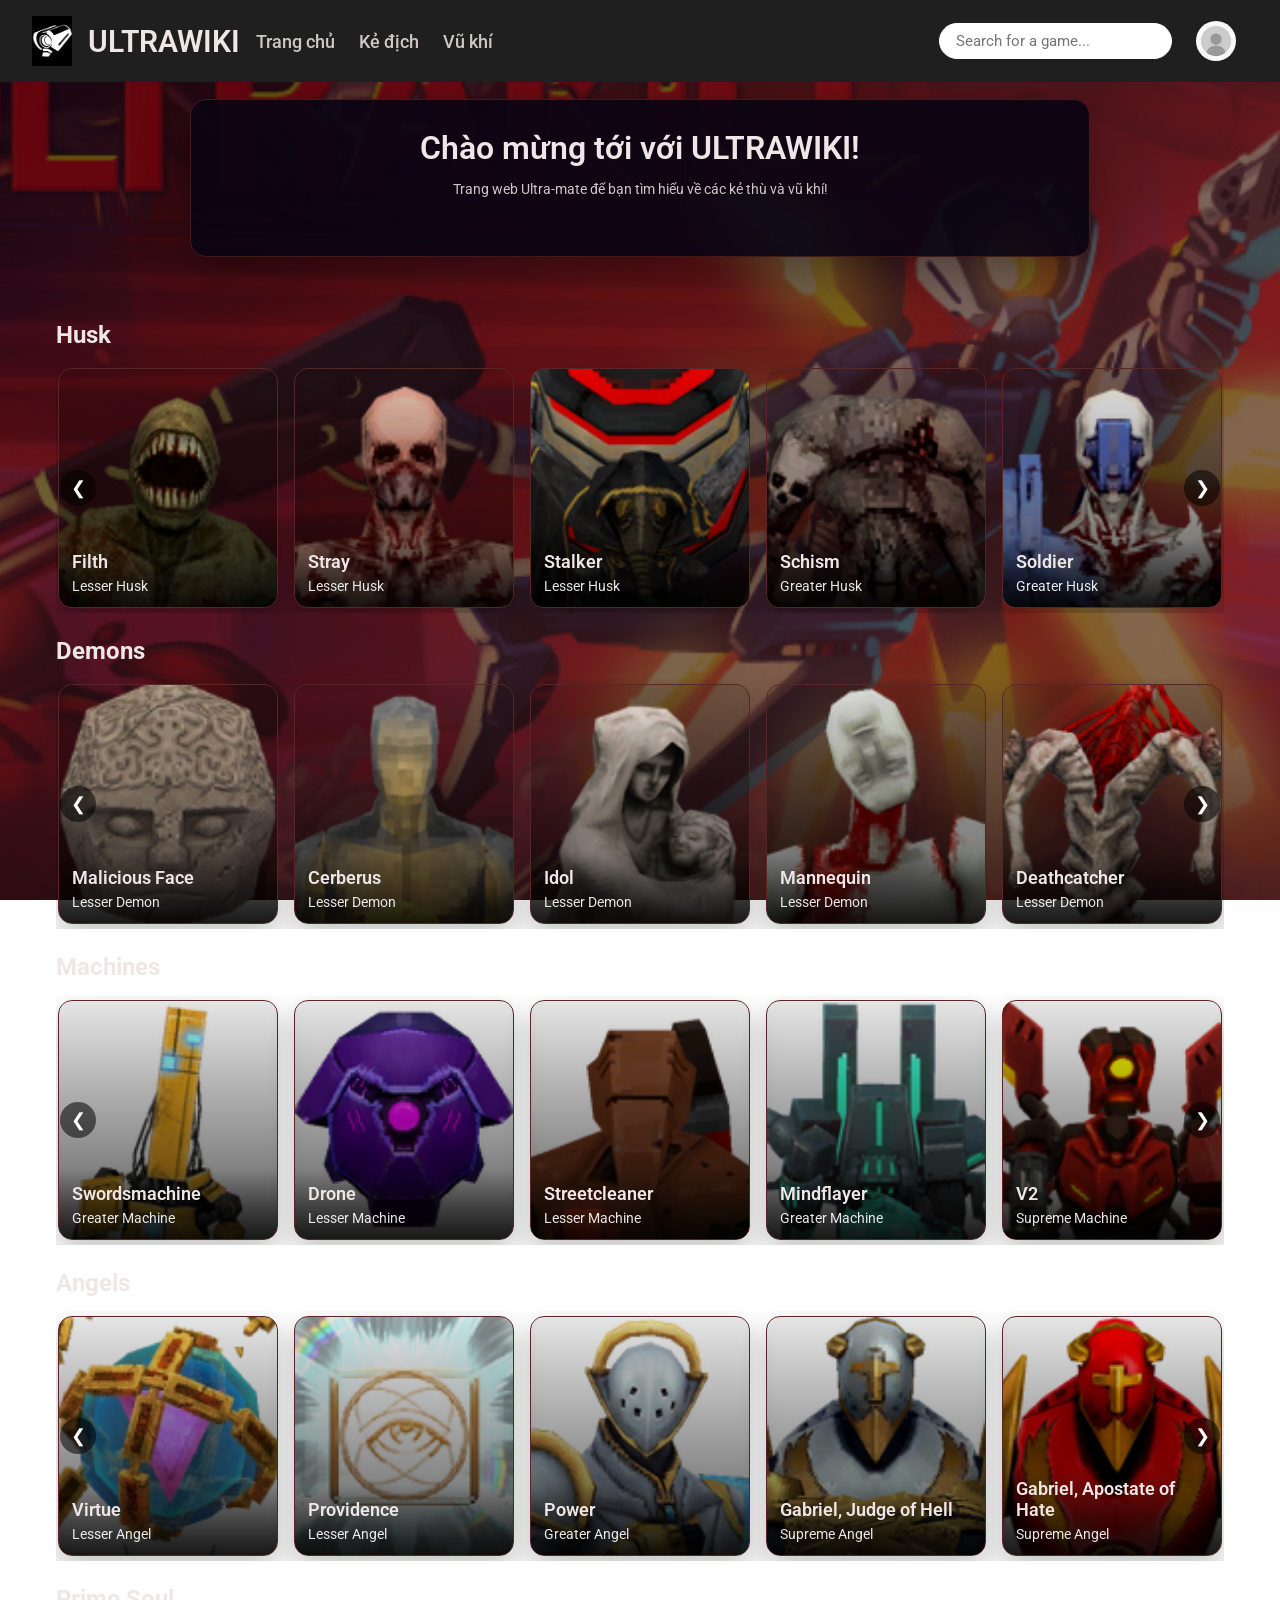
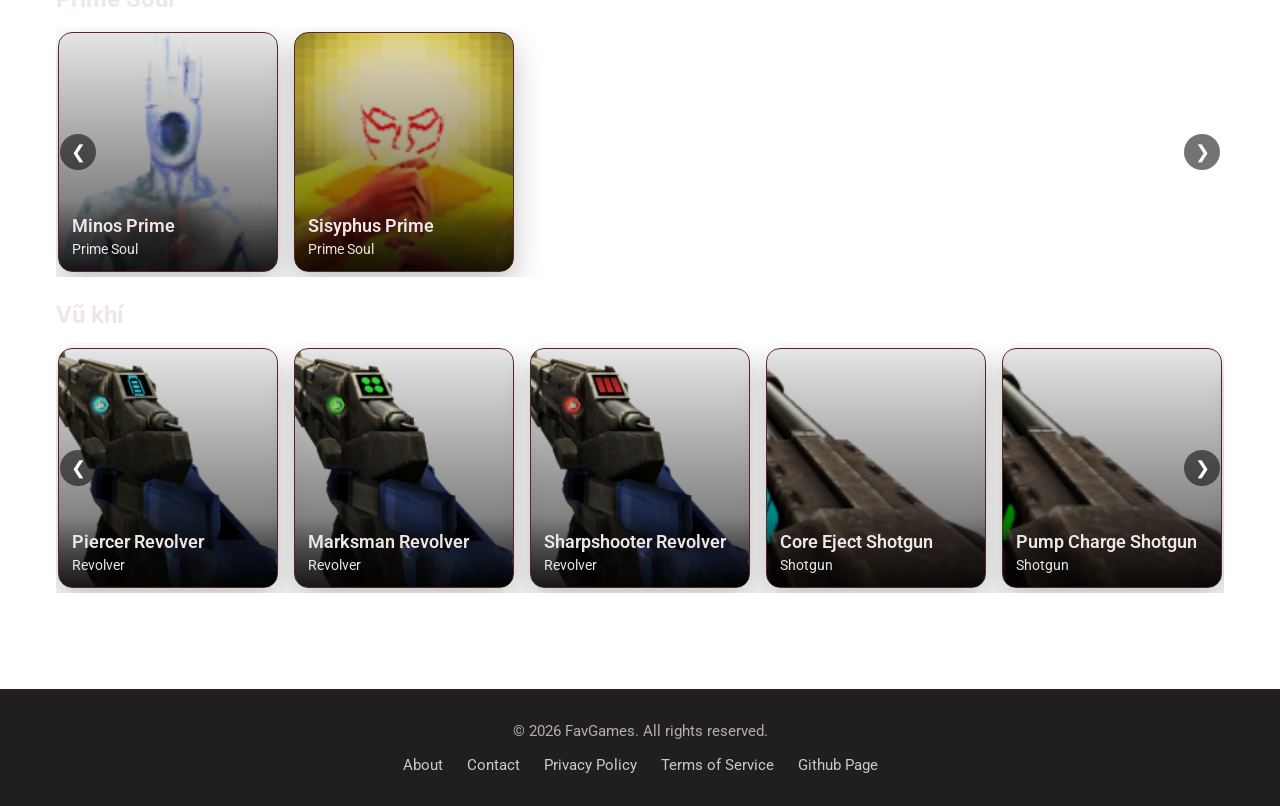
<file: index.html>
<!DOCTYPE html>
<html lang="en">
<head>
    <meta charset="UTF-8">
    <meta name="viewport" content="width=device-width, initial-scale=1.0">
    <title>ULTRAWIKI - Main Page</title>
    <link rel="stylesheet" href="access/css/index.css">
</head>
<body>
    <!-- header -->
    <header class="header">
        <div class="left__side__header">
            <div class="logo">
                <h1>ULTRAWIKI</h1>
                <img src="access/img/Logo.jpg" alt="" class="logo__img">
            </div>
            <nav class="navbar">
                <a href="index.html" class="nav__link">Trang chủ</a>
                <a href="access/html/enemy.html" class="nav__link">Kẻ địch</a>
                <a href="access/html/weapon.html" class="nav__link">Vũ khí</a>
            </nav>
        </div>
        <div class="right__side__header">
            <input type="text" id="search-bar" placeholder="Search for a game...">
            <div class="account">
                <img src="access/img/ryou yamada avatar.jpg" alt="" class="account__avatar">
                <h1 id="Username"></h1>
            </div>
        </div>
    </header>
    <!-- main content -->
    <div class="main__container container">
        <img src="access/img/background.jpg" alt="" class="background__img">

        <section class="intro-card">
            <h1>Chào mừng tới với ULTRAWIKI!</h1>
            <p class="subheading">Trang web Ultra-mate để bạn tìm hiểu về các kẻ thù và vũ khí!</p>
            <div class="button-group">
            </div>
        </section>

        <section class="game-list-section">
            <h2 class="category-label">Husk</h2>
            <div class="game-carousel">
                <button class="carousel-btn prev" aria-label="Previous card">&#10094;</button>
                <button class="carousel-btn next" aria-label="Next card">&#10095;</button>
                <div class="game-grid husk"></div>
            </div>

            <h2 class="category-label">Demons</h2>
            <div class="game-carousel">
                <button class="carousel-btn prev" aria-label="Previous card">&#10094;</button>
                <button class="carousel-btn next" aria-label="Next card">&#10095;</button>
                <div class="game-grid demons"></div>
            </div>

            <h2 class="category-label">Machines</h2>
            <div class="game-carousel">
                <button class="carousel-btn prev" aria-label="Previous card">&#10094;</button>
                <button class="carousel-btn next" aria-label="Next card">&#10095;</button>
                <div class="game-grid machines"></div>
            </div>

            <h2 class="category-label">Angels</h2>
            <div class="game-carousel">
                <button class="carousel-btn prev" aria-label="Previous card">&#10094;</button>
                <button class="carousel-btn next" aria-label="Next card">&#10095;</button>
                <div class="game-grid angels"></div>
            </div>

            <h2 class="category-label">Prime Soul</h2>
            <div class="game-carousel">
                <button class="carousel-btn prev" aria-label="Previous card">&#10094;</button>
                <button class="carousel-btn next" aria-label="Next card">&#10095;</button>
                <div class="game-grid prime-soul"></div>
            </div>

            <h2 class="category-label">Vũ khí</h2>
            <div class="game-carousel">
                <button class="carousel-btn prev" aria-label="Previous card">&#10094;</button>
                <button class="carousel-btn next" aria-label="Next card">&#10095;</button>
                <div class="game-grid weapons"></div>
            </div>

            
        </section>
    </div>
    <footer class="footer">
        <p>&copy; 2026 FavGames. All rights reserved.</p>
        <nav class="navbar footer-nav">
            <a href="#" class="footer__link">About</a>
            <a href="#" class="footer__link">Contact</a>
            <a href="#" class="footer__link">Privacy Policy</a>
            <a href="#" class="footer__link">Terms of Service</a>
            <a href="#" class="footer__link">Github Page</a>
        </nav>
    </footer>
    <script src="access/js/index.js"></script>
    <script src="access/js/fetch.js"></script>
</body>
</html>
</file>
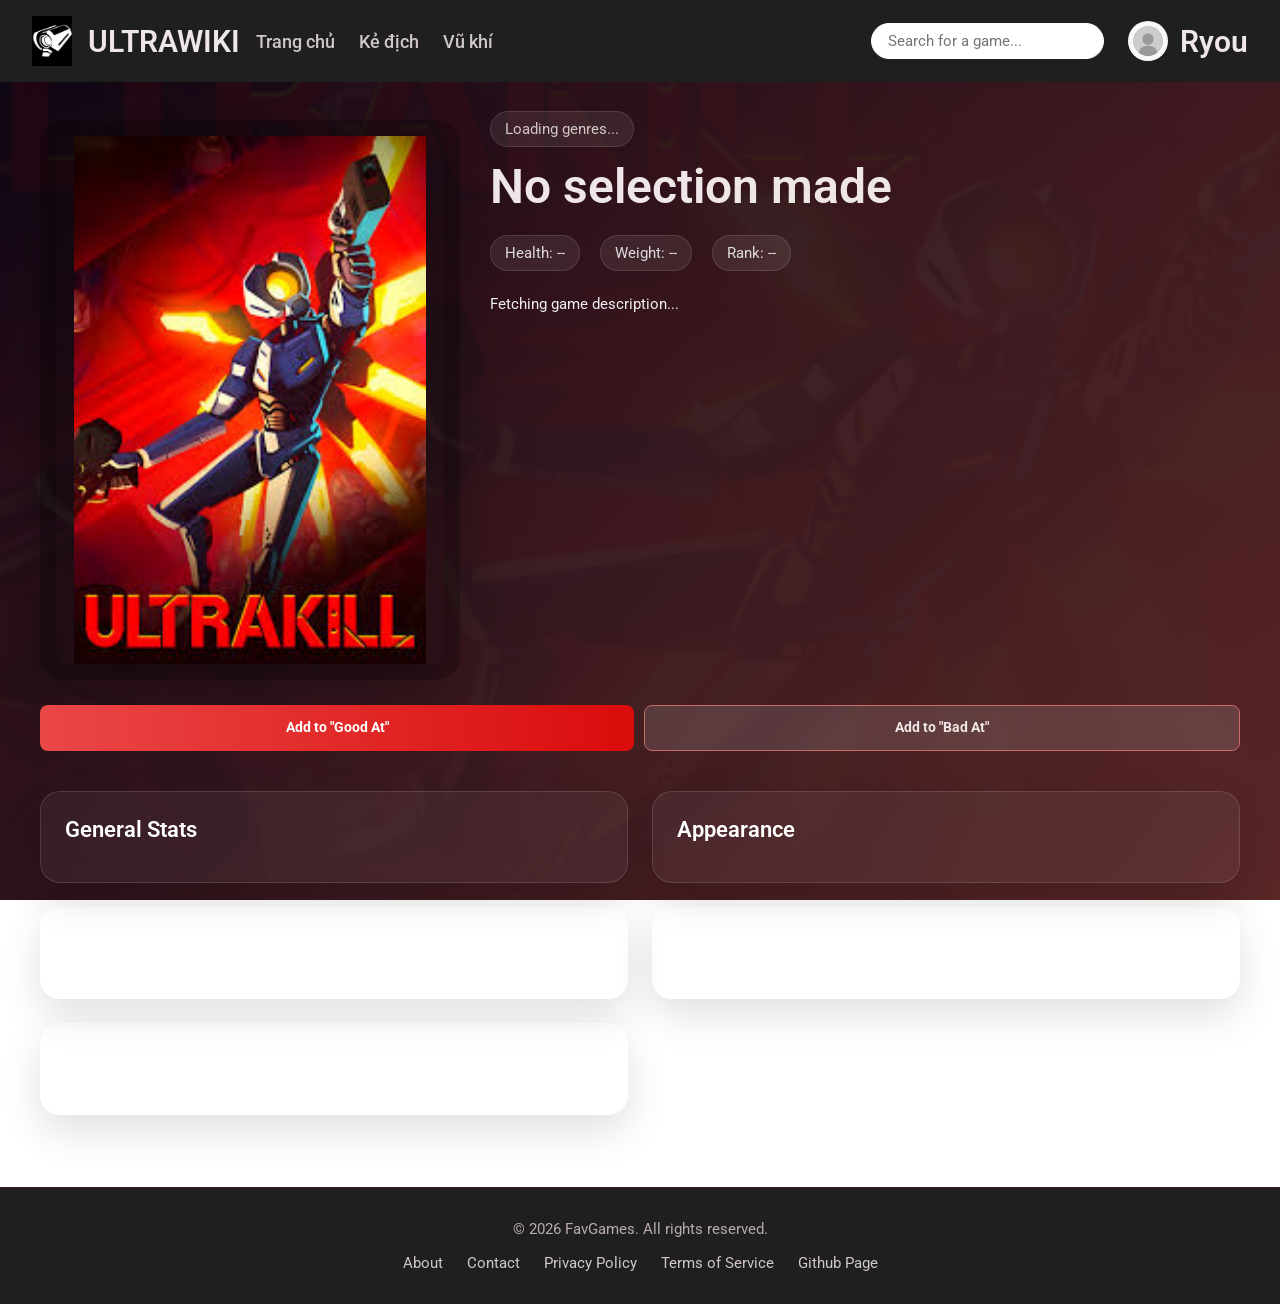
<file: access/html/detail.html>
<!DOCTYPE html>
<html lang="en">
<head>
    <meta charset="UTF-8">
    <meta name="viewport" content="width=device-width, initial-scale=1.0">
    <title>FavGames - Game Details</title>
    <link rel="stylesheet" href="../css/index.css">
    <link rel="shortcut icon" href="../img/Logo.jpg" type="image/x-icon">
    <style>
        .main__container.container {
            display: block !important;
            align-items: stretch !important;
            justify-content: flex-start !important;
            width: 100%;
            max-width: none;
            padding: 0;
        }
        .game-detail-section {
            padding: calc(var(--header-height) + 4rem) 40px 40px;
            width: 100%;
            max-width: none;
            margin: 0;
        }
        .main__container {
            padding-top: 0;
        }
        .game-detail-grid {
            display: grid;
            grid-template-columns: minmax(320px, 420px) 1fr;
            gap: 30px;
            align-items: start;
        }

        .poster-card {
            background: rgba(0,0,0,0.25);
            border-radius: 24px;
            overflow: hidden;
            box-shadow: 0 24px 70px rgba(0,0,0,.25);
            aspect-ratio: 3 / 4;
            min-height: 420px;
            max-height: 640px;
            width: 100%;
            display: flex;
            justify-content: center;
            align-items: center;
            padding: 16px;
        }
        .poster-card img {
            width: auto;
            max-width: 100%;
            height: 100%;
            max-height: 100%;
            object-fit: contain;
            object-position: center;
        }
        .game-detail-meta {
            display: grid;
            gap: 20px;
        }
        .game-detail-meta h1 {
            font-size: 3rem;
            margin: 0;
        }
        .game-detail-meta .meta-row {
            display: flex;
            flex-wrap: wrap;
            gap: 12px 20px;
            color: #ddd;
        }
        .meta-pill {
            background: rgba(255,255,255,.08);
            border: 1px solid rgba(255,255,255,.12);
            border-radius: 999px;
            padding: 8px 14px;
            font-size: 0.95rem;
        }
        .game-detail-meta p {
            line-height: 1.8;
            color: #f0f0f0;
        }
        .detail-actions {
            display: flex;
            gap: 14px;
            flex-wrap: wrap;
        }
        .detail-actions .btn {
            padding: 14px 24px;
        }
        .detail-trailer,
        .detail-gallery {
            margin-top: 40px;
            display: grid;
            gap: 20px;
        }
        .detail-trailer iframe {
            width: 100%;
            min-height: 320px;
            border-radius: 18px;
            border: 0;
        }
        .detail-gallery {
            grid-template-columns: repeat(3, minmax(0, 1fr));
        }
        .detail-gallery img {
            width: 100%;
            height: 220px;
            object-fit: cover;
            border-radius: 18px;
            box-shadow: 0 16px 40px rgba(0,0,0,.18);
        }
        .detail-sections-grid {
            display: grid;
            grid-template-columns: repeat(2, minmax(280px, 1fr));
            gap: 24px;
            margin-top: 40px;
        }
        .detail-box {
            background: rgba(255,255,255,.05);
            border: 1px solid rgba(255,255,255,.12);
            border-radius: 20px;
            padding: 24px;
            box-shadow: 0 16px 40px rgba(0,0,0,.12);
        }
        .detail-box h2 {
            margin-top: 0;
            margin-bottom: 16px;
            font-size: 1.4rem;
            color: #fff;
        }
        .detail-list {
            display: grid;
            gap: 10px;
        }
        .detail-list-item {
            display: flex;
            justify-content: space-between;
            gap: 16px;
            padding: 12px 14px;
            border-radius: 14px;
            background: rgba(255,255,255,.04);
            border: 1px solid rgba(255,255,255,.07);
            color: #f2f2f2;
            font-size: 0.96rem;
        }
        .detail-list-item span:first-child {
            opacity: 0.78;
        }
        .detail-array {
            display: flex;
            flex-wrap: wrap;
            gap: 10px;
        }
        .detail-array-item {
            padding: 10px 14px;
            border-radius: 999px;
            background: rgba(255,255,255,.08);
            border: 1px solid rgba(255,255,255,.1);
        }
        @media (max-width: 960px) {
            .game-detail-grid {
                grid-template-columns: 1fr;
            }
            .detail-sections-grid {
                grid-template-columns: 1fr;
            }
            .detail-gallery {
                grid-template-columns: 1fr 1fr;
            }
        }
        @media (max-width: 640px) {
            .detail-gallery {
                grid-template-columns: 1fr;
            }
            .game-detail-meta h1 {
                font-size: 2.2rem;
            }
        }
    </style>
</head>
<body>
    <!-- header -->
    <header class="header">
        <div class="left__side__header">
            <div class="logo">
                <h1>ULTRAWIKI</h1>
                <img src="../img/Logo.jpg" alt="ULTRAWIKI logo" class="logo__img">
            </div>
            <nav class="navbar">
                <a href="../../index.html" class="nav__link">Trang chủ</a>
                <a href="enemy.html" class="nav__link">Kẻ địch</a>
                <a href="weapon.html" class="nav__link">Vũ khí</a>
            </nav>
        </div>
        <div class="right__side__header">
            <input type="text" id="search-bar" placeholder="Search for a game...">
            <div class="account">
                <img src="../img/ryou yamada avatar.jpg" alt="User avatar" class="account__avatar">
                <h1 id="Username">Ryou</h1>
            </div>
        </div>
    </header>

    <main class="main__container container">
        <section class="game-detail-section">
            <div class="game-detail-grid">
                <div class="poster-card">
                    <img id="detail-poster" src="../img/Poster.jpg" alt="Game poster">
                </div>

                <div class="game-detail-meta">
                    <div class="detail-tags">
                        <span id="detail-genres" class="meta-pill">Loading genres...</span>
                    </div>
                    <h1 id="detail-title">Loading game title...</h1>
                    <div class="meta-row">
                        <span id="detail-release" class="meta-pill">Health: --</span>
                        <span id="detail-gametag" class="meta-pill">Weight: --</span>
                        <span id="detail-platform" class="meta-pill">Rank: --</span>
                    </div>
                    <p id="detail-description" class="game-detail__description">
                        Fetching game description...
                    </p>
                </div>
            </div>
            <div class="action-buttons" style="margin-top: 20px; display: flex; gap: 10px;">
    <button id="add-good-btn" class="btn btn-primary">Add to "Good At"</button>
    <button id="add-bad-btn" class="btn btn-secondary">Add to "Bad At"</button>
</div>

            <div class="detail-sections-grid">
                <section class="detail-box">
                    <h2 id="section-title-1">General Stats</h2>
                    <div id="detail-stats" class="detail-list"></div>
                </section>
                <section class="detail-box">
                    <h2 id="section-title-2">Appearance</h2>
                    <div id="detail-appearance" class="detail-array"></div>
                </section>
                <section class="detail-box">
                    <h2 id="section-title-3">Conditional Modifiers</h2>
                    <div id="detail-primary-fire" class="detail-list"></div>
                </section>
                <section class="detail-box">
                    <h2 id="section-title-4">Damage Modifiers</h2>
                    <div id="detail-alternate-fire" class="detail-list"></div>
                </section>
                <section class="detail-box">
                    <h2 id="section-title-5">Radiance Multipliers</h2>
                    <div id="detail-damage-modifiers" class="detail-list"></div>
                </section>
            </div>

        </section>
    </main>
    <footer class="footer">
        <p>&copy; 2026 FavGames. All rights reserved.</p>
        <nav class="navbar footer-nav">
            <a href="#" class="footer__link">About</a>
            <a href="#" class="footer__link">Contact</a>
            <a href="#" class="footer__link">Privacy Policy</a>
            <a href="#" class="footer__link">Terms of Service</a>
            <a href="#" class="footer__link">Github Page</a>
        </nav>
    </footer>
    <script src="../js/detail.js"></script>
    <script src="../js/index.js"></script>
</body>
</html>
</file>
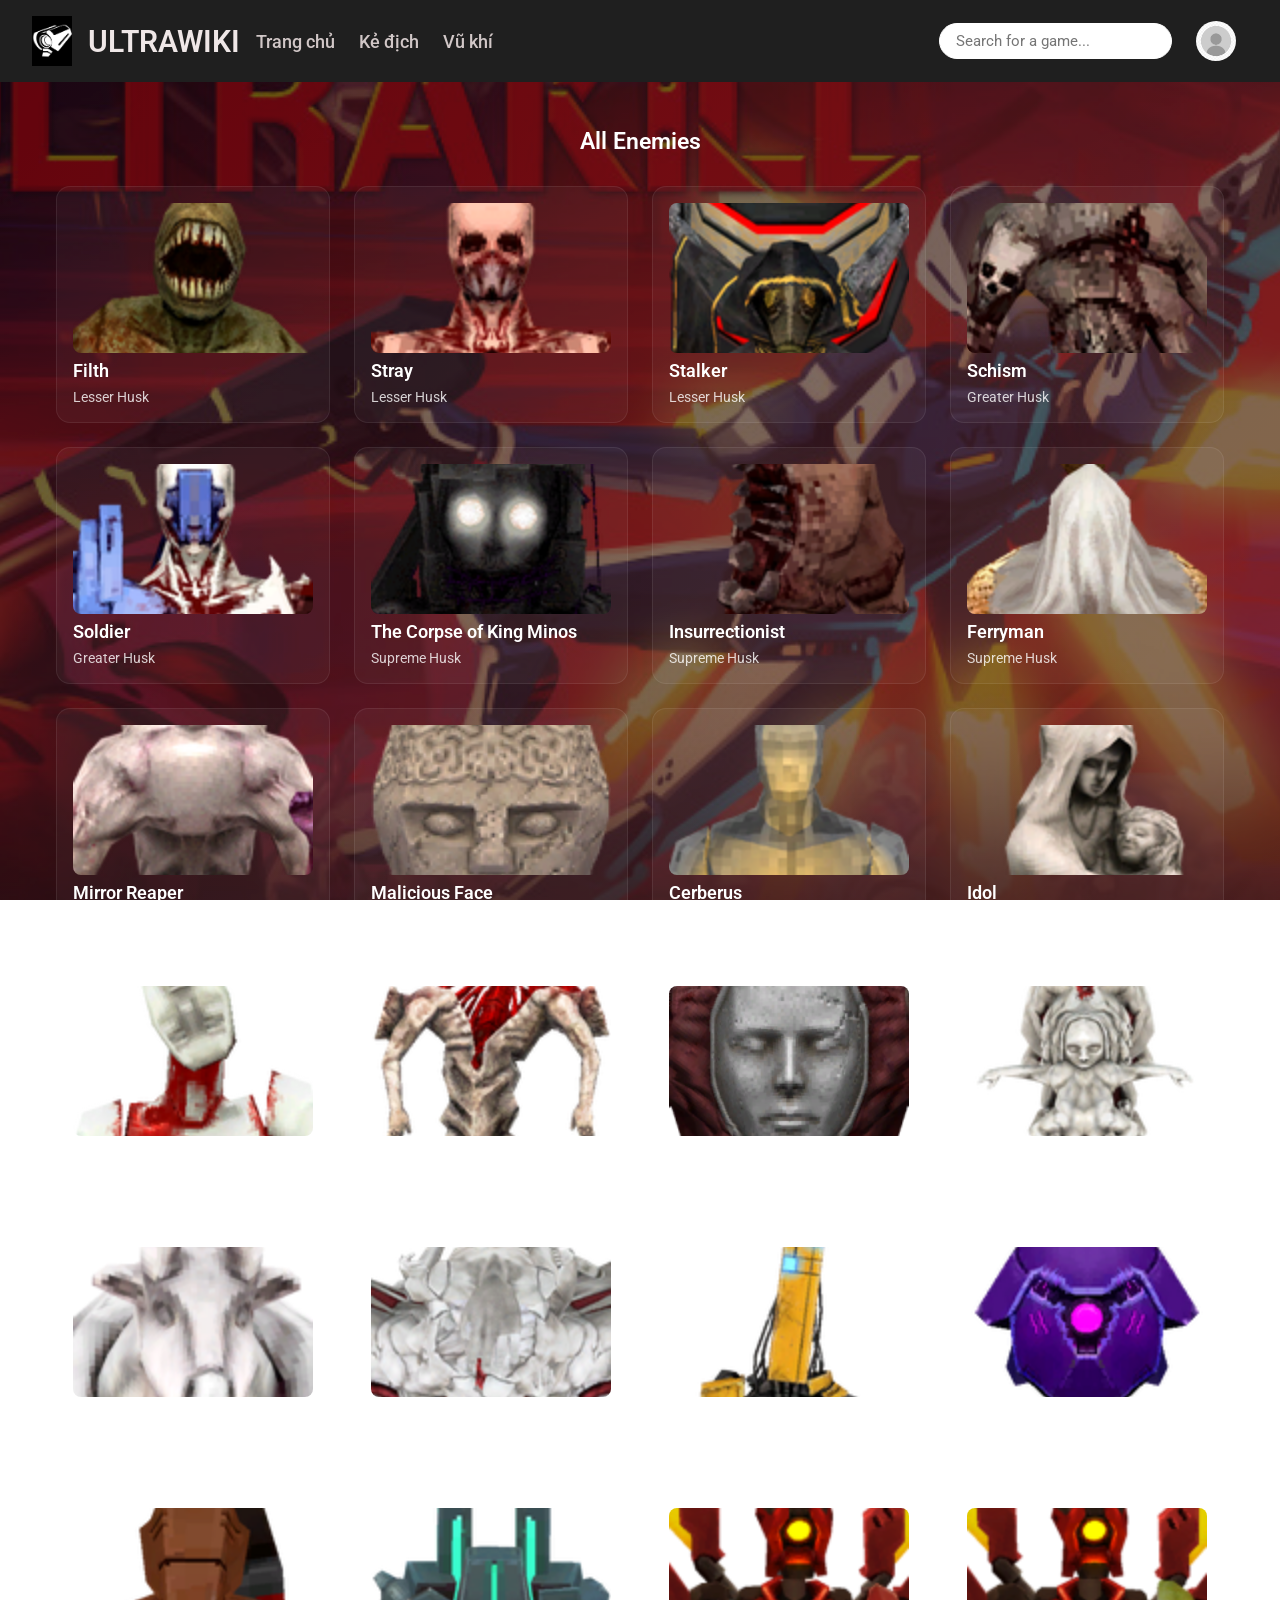
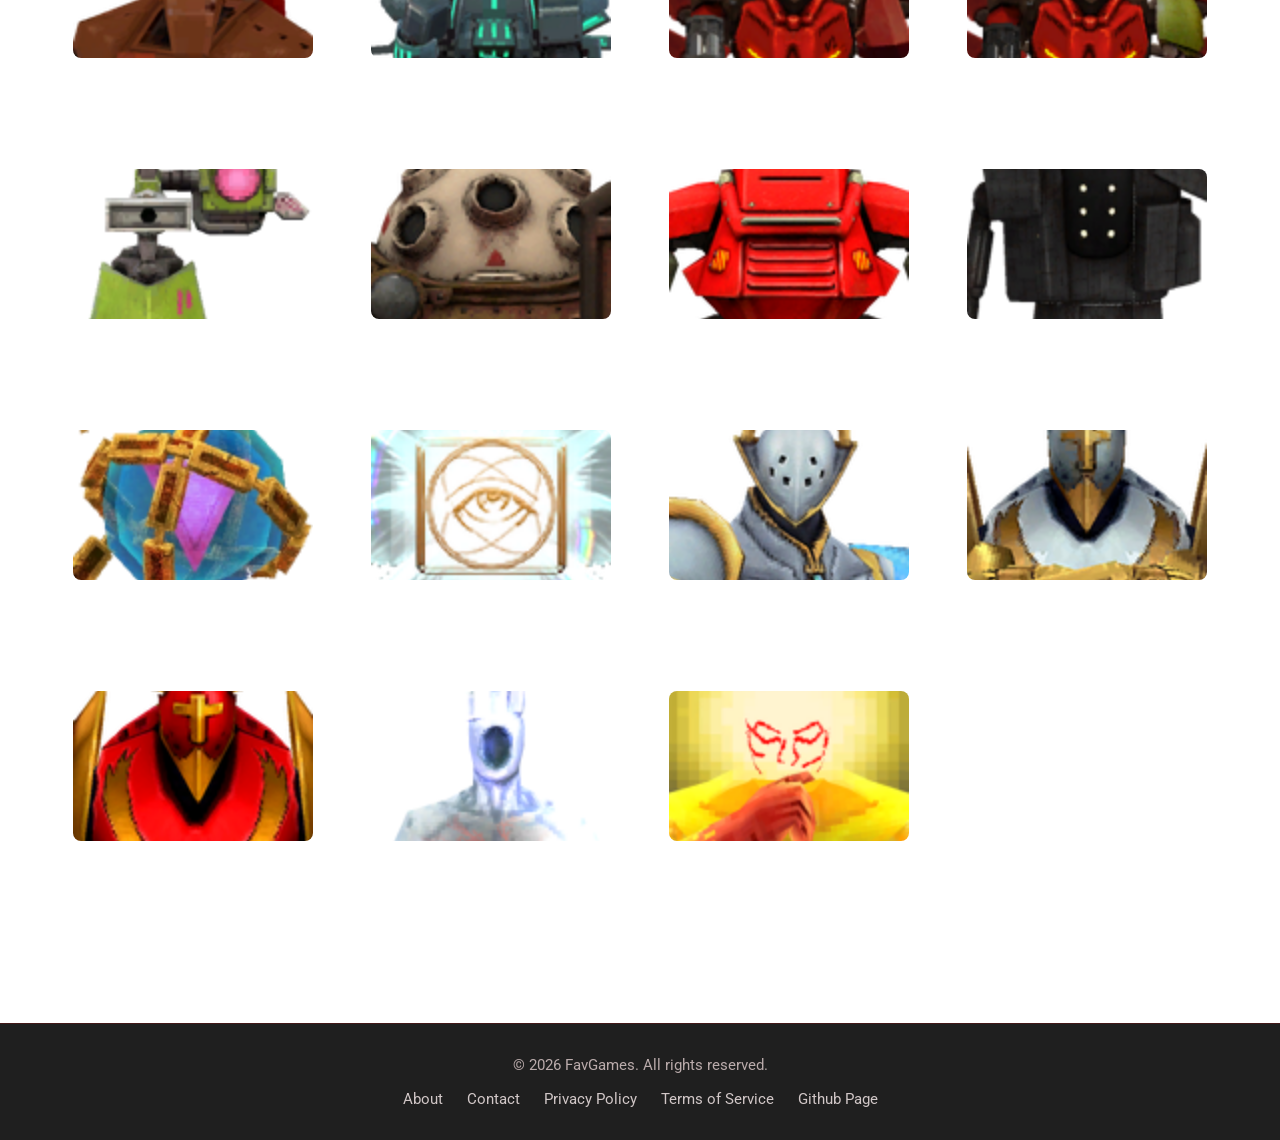
<file: access/html/enemy.html>
<!DOCTYPE html>
<html lang="en">
<head>
    <meta charset="UTF-8">
    <meta name="viewport" content="width=device-width, initial-scale=1.0">
    <title>FavGames - Enemies</title>
    <link rel="stylesheet" href="../css/index.css">
</head>
<body>
    <!-- header -->
    <header class="header">
        <div class="left__side__header">
            <div class="logo">
                <h1>ULTRAWIKI</h1>
                <img src="../img/Logo.jpg" alt="ULTRAWIKI logo" class="logo__img">
            </div>
            <nav class="navbar">
                <a href="../../index.html" class="nav__link">Trang chủ</a>
                <a href="enemy.html" class="nav__link">Kẻ địch</a>
                <a href="weapon.html" class="nav__link">Vũ khí</a>
            </nav>
        </div>
        <div class="right__side__header">
            <input type="text" id="search-bar" placeholder="Search for a game...">
            <div class="account">
                <img src="../img/ryou yamada avatar.jpg" alt="User avatar" class="account__avatar">
                <h1 id="Username"></h1>
            </div>
        </div>
    </header>
    <!-- main content -->
    <div class="main__container container">
        <img src="../img/background.jpg" alt="" class="background__img">

        <section class="enemies-section">
            <h1>All Enemies</h1>
            <div id="enemies-list" class="enemies-grid"></div>
        </section>
    </div>
    <footer class="footer">
        <p>&copy; 2026 FavGames. All rights reserved.</p>
        <nav class="navbar footer-nav">
            <a href="#" class="footer__link">About</a>
            <a href="#" class="footer__link">Contact</a>
            <a href="#" class="footer__link">Privacy Policy</a>
            <a href="#" class="footer__link">Terms of Service</a>
            <a href="#" class="footer__link">Github Page</a>
        </nav>
    </footer>
    <script src="../js/index.js"></script>
    <script src="../js/render.js"></script>
</body>
</html>
</file>
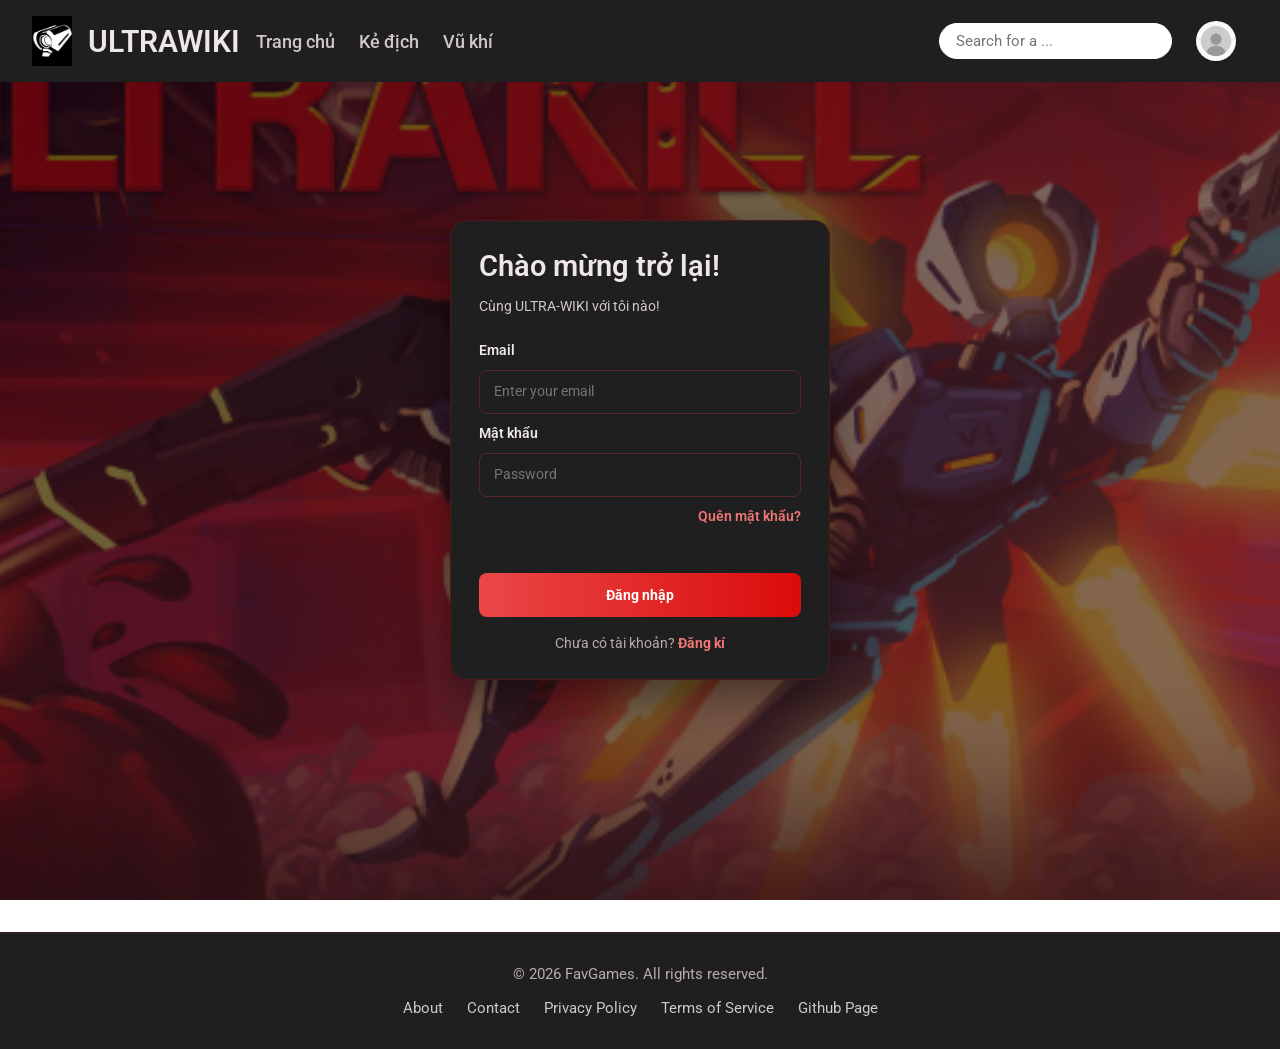
<file: access/html/login.html>
<!DOCTYPE html>
<html lang="en">
<head>
    <meta charset="UTF-8">
    <meta name="viewport" content="width=device-width, initial-scale=1.0">
    <title>ULTRAWIKI - Đăng nhập</title>
    <link rel="stylesheet" href="../css/index.css">
</head>
<body>
    <!-- header -->
    <header class="header">
        <div class="left__side__header">
            <div class="logo">
                <h1>ULTRAWIKI</h1>
                <img src="../img/Logo.jpg" alt="ULTRAWIKI logo" class="logo__img">
            </div>
            <nav class="navbar">
                <a href="../../index.html" class="nav__link">Trang chủ</a>
                <a href="enemy.html" class="nav__link">Kẻ địch</a>
                <a href="weapon.html" class="nav__link">Vũ khí</a>
            </nav>
        </div>
        <div class="right__side__header">
            <input type="text" id="search-bar" placeholder="Search for a ...">
            <div class="account">
                <img src="../img/ryou yamada avatar.jpg" alt="User avatar" class="account__avatar">
                <h1 id="Username"></h1>
            </div>
        </div>
    </header>
    <div class="main__container">
        <img src="../img/background.jpg" alt="" class="background__img">
        <div class="login-card">
            <h1>Chào mừng trở lại!</h1>
            <p class="subheading">Cùng ULTRA-WIKI với tôi nào!</p>

            <form action="#" class="login-form" id="login-form">
                <label for="email">Email</label>
                <input type="email" id="email" name="email" placeholder="Enter your email" required>

                <label for="password">Mật khẩu</label>
                <input type="password" id="password" name="password" placeholder="Password" required>

                <a href="#" class="forgot-link">Quên mật khẩu?</a>
                <p class="form-message" id="login-message"></p>

                <button type="submit" class="btn btn-primary">Đăng nhập</button>
            </form>

            <p class="sign-up">
                Chưa có tài khoản? <a href="sign-in.html">Đăng kí</a>
            </p>
        </div>
    </div>
    <footer class="footer">
        <p>&copy; 2026 FavGames. All rights reserved.</p>
        <nav class="navbar footer-nav">
            <a href="#" class="footer__link">About</a>
            <a href="#" class="footer__link">Contact</a>
            <a href="#" class="footer__link">Privacy Policy</a>
            <a href="#" class="footer__link">Terms of Service</a>
            <a href="#" class="footer__link">Github Page</a>
        </nav>
    </footer>
    <script src="../js/profile.js"></script>
    <script src="../js/index.js"></script>
</body>
</html>
</file>
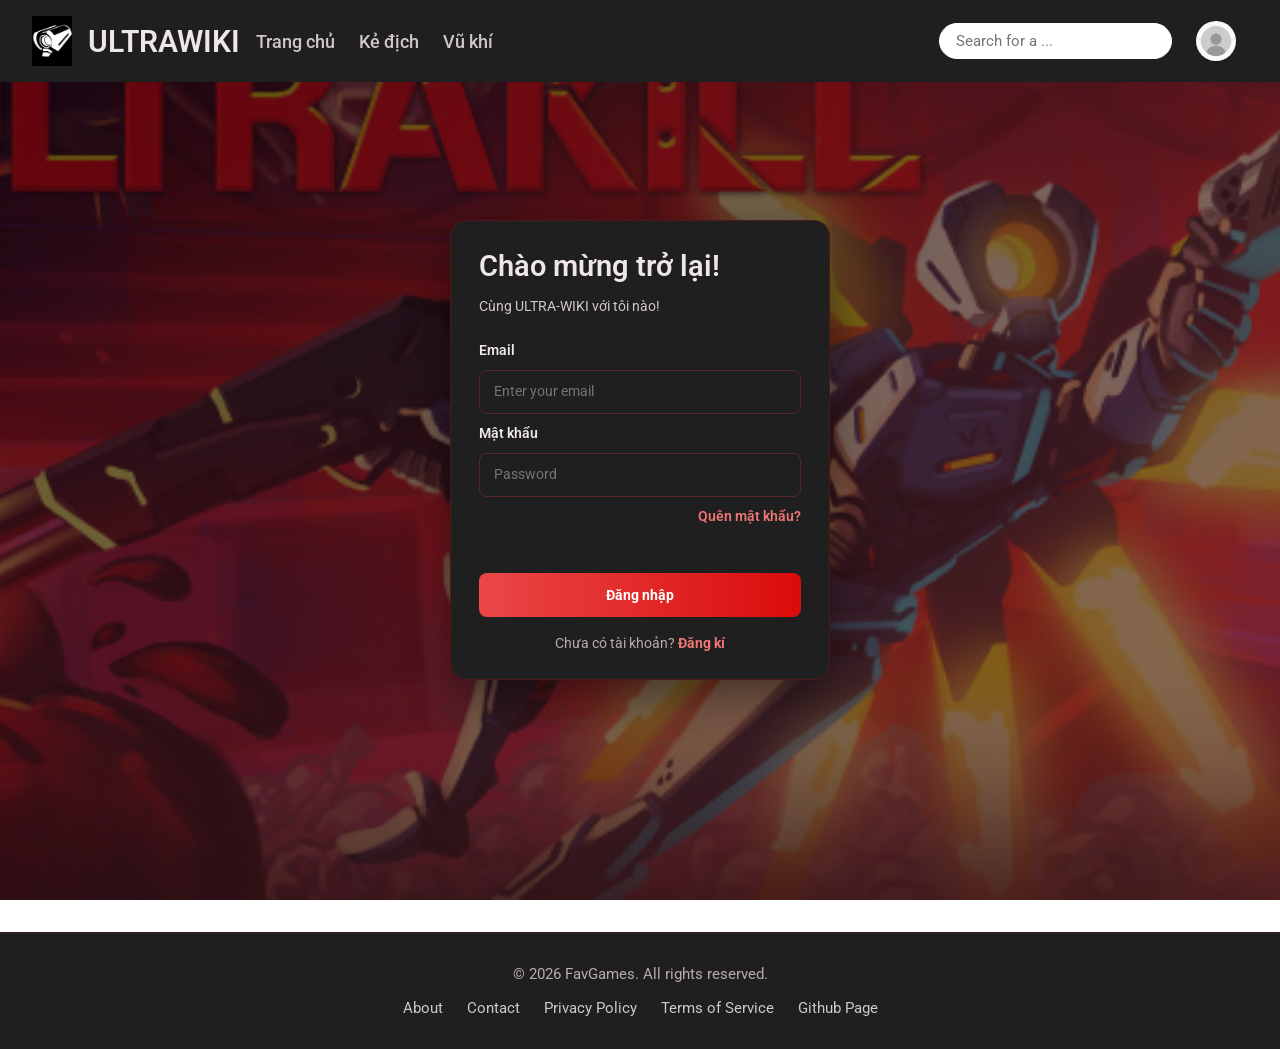
<file: access/html/profile.html>
<!DOCTYPE html>
<html lang="en">
<head>
    <meta charset="UTF-8">
    <meta name="viewport" content="width=device-width, initial-scale=1.0">
    <title>ULTRAWIKI - Profile</title>
    <link rel="stylesheet" href="../css/index.css">
</head>

<body>
    <div id="edit-modal" class="modal" style="display: none;">
    <div class="modal-content">
        <h2>Edit Profile</h2>
        <form id="edit-profile-form">
            <div class="form-group">
                <label>Display Name:</label>
                <input type="text" id="edit-name" required>
            </div>
            <div class="form-group">
                <label>Description:</label>
                <textarea id="edit-description" rows="3"></textarea>
            </div>
            <div class="form-group">
                <label>Avatar URL:</label>
                <input type="text" id="edit-avatar" placeholder="Paste image link here...">
            </div>
            <div class="form-group">
                <label>New Password (leave blank to keep current):</label>
                <input type="password" id="edit-password">
            </div>
            <div class="modal-actions">
                <button type="submit" class="btn btn-primary">Save Changes</button>
                <button type="button" id="close-modal" class="btn btn-secondary">Cancel</button>
            </div>
        </form>
    </div>
</div>
    <!-- header -->
    <header class="header">
        <div class="left__side__header">
            <div class="logo">
                <h1>ULTRAWIKI</h1>
                <img src="../img/Logo.jpg" alt="ULTRAWIKI logo" class="logo__img">
            </div>
            <nav class="navbar">
                <a href="../../index.html" class="nav__link">Trang chủ</a>
                <a href="enemy.html" class="nav__link">Kẻ địch</a>
                <a href="weapon.html" class="nav__link">Vũ khí</a>
            </nav>
        </div>
        <div class="right__side__header">
            <input type="text" id="search-bar" placeholder="Search for a game...">
            <div class="account">
                <img src="../img/ryou yamada avatar.jpg" alt="User avatar" class="account__avatar">
                <h1 id="Username"></h1>
            </div>
        </div>
    </header>
    <!-- main content -->
    <div class="main__container container">
        <img src="../img/background.jpg" alt="" class="background__img">

        <section class="profile-section">
            <div class="profile-grid">
                <aside class="profile-card">
                    <div class="profile-avatar-wrap">
                        <img src="../img/ryou yamada avatar.jpg" alt="Ryou avatar" class="profile-avatar" id="profile-avatar">
                    </div>
                    <h1 id="profile-name">Ryou Yamada</h1>
                    <p class="profile-username" id="profile-handle">@ryou</p>
                    <p class="profile-description" id="profile-description">Indie game lover, cozy world explorer, and curator of immersive game experiences.</p>

                    <ul class="profile-meta">
                        <li><strong>Joined:</strong> <span id="profile-joined">January 2024</span></li>
                        <li><strong>Email:</strong> <span id="profile-email">ryou@example.com</span></li>
                    </ul>

                    <div class="profile-actions">
                        <button type="button" id="edit-profile-button" class="btn btn-primary">Edit Profile</button>
                        <button type="button" id="logout-button" class="btn btn-secondary">Logout</button>
                        <button type="button" id="delete-account-button" class="btn btn-danger">Delete Account</button>
                    </div>
                </aside>

                <div class="weapon-display">
                    <div class="weapon-panel">
                        <div class="weapon-panel-header">
                            <h2 class="section-title">Weapons They're Good At</h2>
                            <p class="section-subtitle">Danh sách vũ khí bạn chơi giỏi.</p>
                        </div>
                        <div class="game-carousel favourite-carousel">
                            <button class="carousel-btn prev" id="prev-good">❮</button>
                            <div class="game-grid" id="favourite-weapons-grid"></div>
                            <button class="carousel-btn next" id="next-good">❯</button>
                        </div>
                    </div>

                    <div class="weapon-panel">
                        <div class="weapon-panel-header">
                            <h2 class="section-title">Weapons They're Awful At</h2>
                            <p class="section-subtitle">Những vũ khí bạn không ưa lắm.</p>
                        </div>
                        <div class="game-carousel awful-carousel">
                            <button class="carousel-btn prev" id="prev-bad">❮</button>
                            <div class="game-grid" id="awful-at-weapons-grid"></div>
                            <button class="carousel-btn next" id="next-bad">❯</button>
                        </div>
                    </div>
                </div>
            </div>
        </section>
    </div>
    <footer class="footer">
        <p>&copy; 2026 FavGames. All rights reserved.</p>
        <nav class="navbar footer-nav">
            <a href="#" class="footer__link">About</a>
            <a href="#" class="footer__link">Contact</a>
            <a href="#" class="footer__link">Privacy Policy</a>
            <a href="#" class="footer__link">Terms of Service</a>
            <a href="#" class="footer__link">Github Page</a>
        </nav>
    </footer>
    <script src="../js/profile.js"></script>
    <script src="../js/index.js"></script>
</body>
</html>
</file>
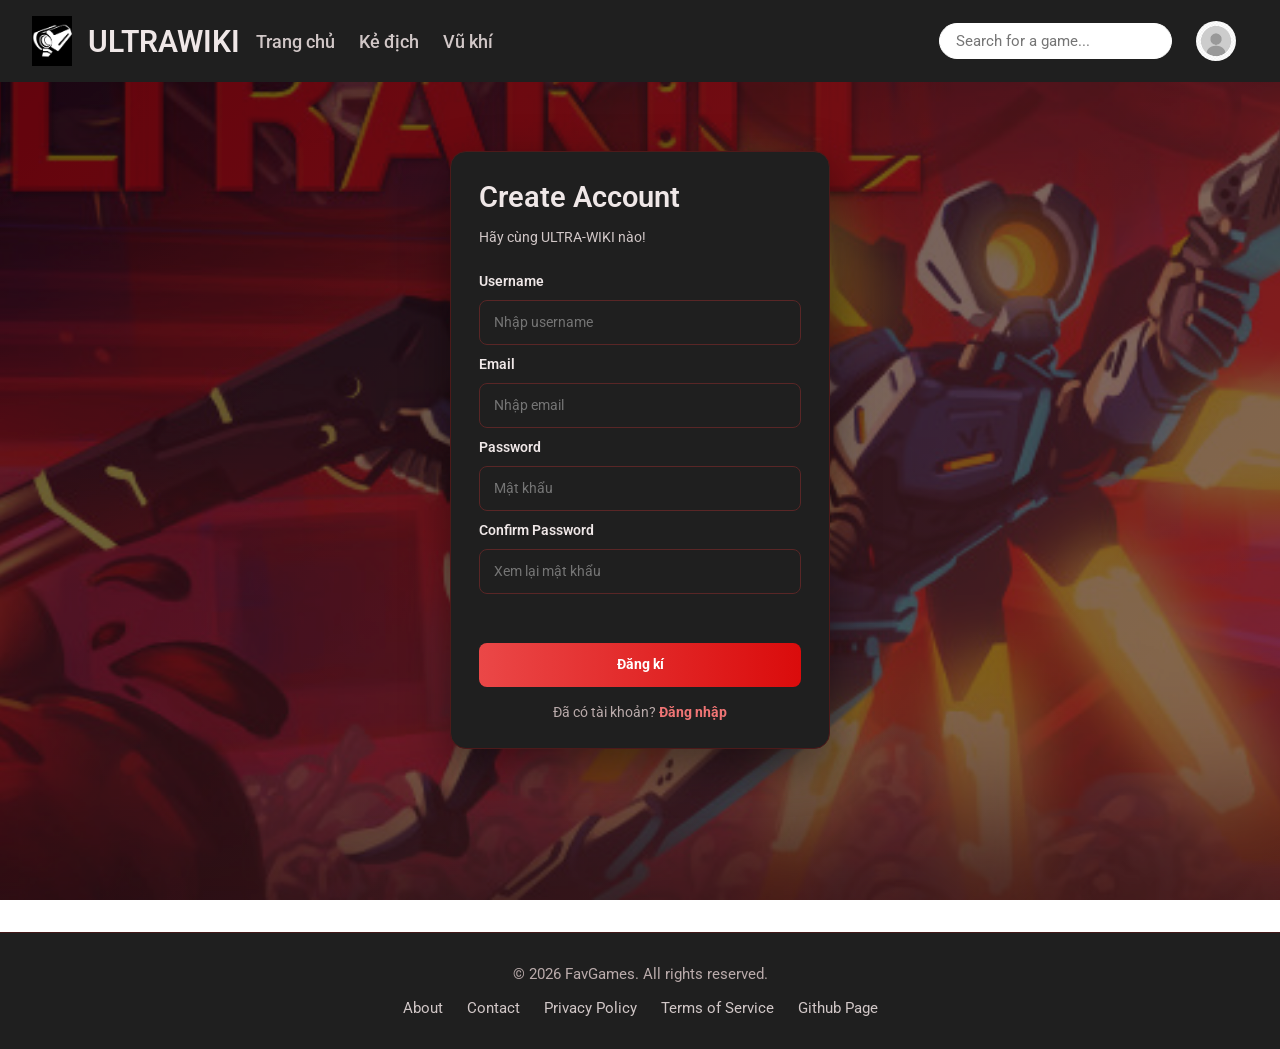
<file: access/html/sign-in.html>
<!DOCTYPE html>
<html lang="en">
<head>
    <meta charset="UTF-8">
    <meta name="viewport" content="width=device-width, initial-scale=1.0">
    <title>ULTRAWIKI - Đăng kí</title>
    <link rel="stylesheet" href="../css/index.css">
</head>
<body>
    <!-- header -->
    <header class="header">
        <div class="left__side__header">
            <div class="logo">
                <h1>ULTRAWIKI</h1>
                <img src="../img/Logo.jpg" alt="ULTRAWIKI logo" class="logo__img">
            </div>
            <nav class="navbar">
                <a href="../../index.html" class="nav__link">Trang chủ</a>
                <a href="enemy.html" class="nav__link">Kẻ địch</a>
                <a href="weapon.html" class="nav__link">Vũ khí</a>
            </nav>
        </div>
        <div class="right__side__header">
            <input type="text" id="search-bar" placeholder="Search for a game...">
            <div class="account">
                <img src="../img/ryou yamada avatar.jpg" alt="User avatar" class="account__avatar">
                <h1 id="Username"></h1>
            </div>
        </div>
    </header>
    <div class="main__container">
        <img src="../img/background.jpg" alt="" class="background__img">
        <div class="login-card">
            <h1>Create Account</h1>
            <p class="subheading">Hãy cùng ULTRA-WIKI nào!</p>

            <form action="#" class="login-form" id="signup-form">
                <label for="name">Username</label>
                <input type="text" id="name" name="name" placeholder="Nhập username" required>

                <label for="email">Email</label>
                <input type="email" id="email" name="email" placeholder="Nhập email" required>

                <label for="password">Password</label>
                <input type="password" id="password" name="password" placeholder="Mật khẩu" required>

                <label for="confirm-password">Confirm Password</label>
                <input type="password" id="confirm-password" name="confirm-password" placeholder="Xem lại mật khẩu" required>
                <p class="form-message" id="signup-message"></p>

                <button type="submit" class="btn btn-primary">Đăng kí</button>
            </form>

            <p class="sign-up">
                Đã có tài khoản? <a href="login.html">Đăng nhập</a>
            </p>
        </div>
    </div>
    <footer class="footer">
        <p>&copy; 2026 FavGames. All rights reserved.</p>
        <nav class="navbar footer-nav">
            <a href="#" class="footer__link">About</a>
            <a href="#" class="footer__link">Contact</a>
            <a href="#" class="footer__link">Privacy Policy</a>
            <a href="#" class="footer__link">Terms of Service</a>
            <a href="#" class="footer__link">Github Page</a>
        </nav>
    </footer>
    <script src="../js/profile.js"></script>
    <script src="../js/index.js"></script>
</body>
</html>
</file>
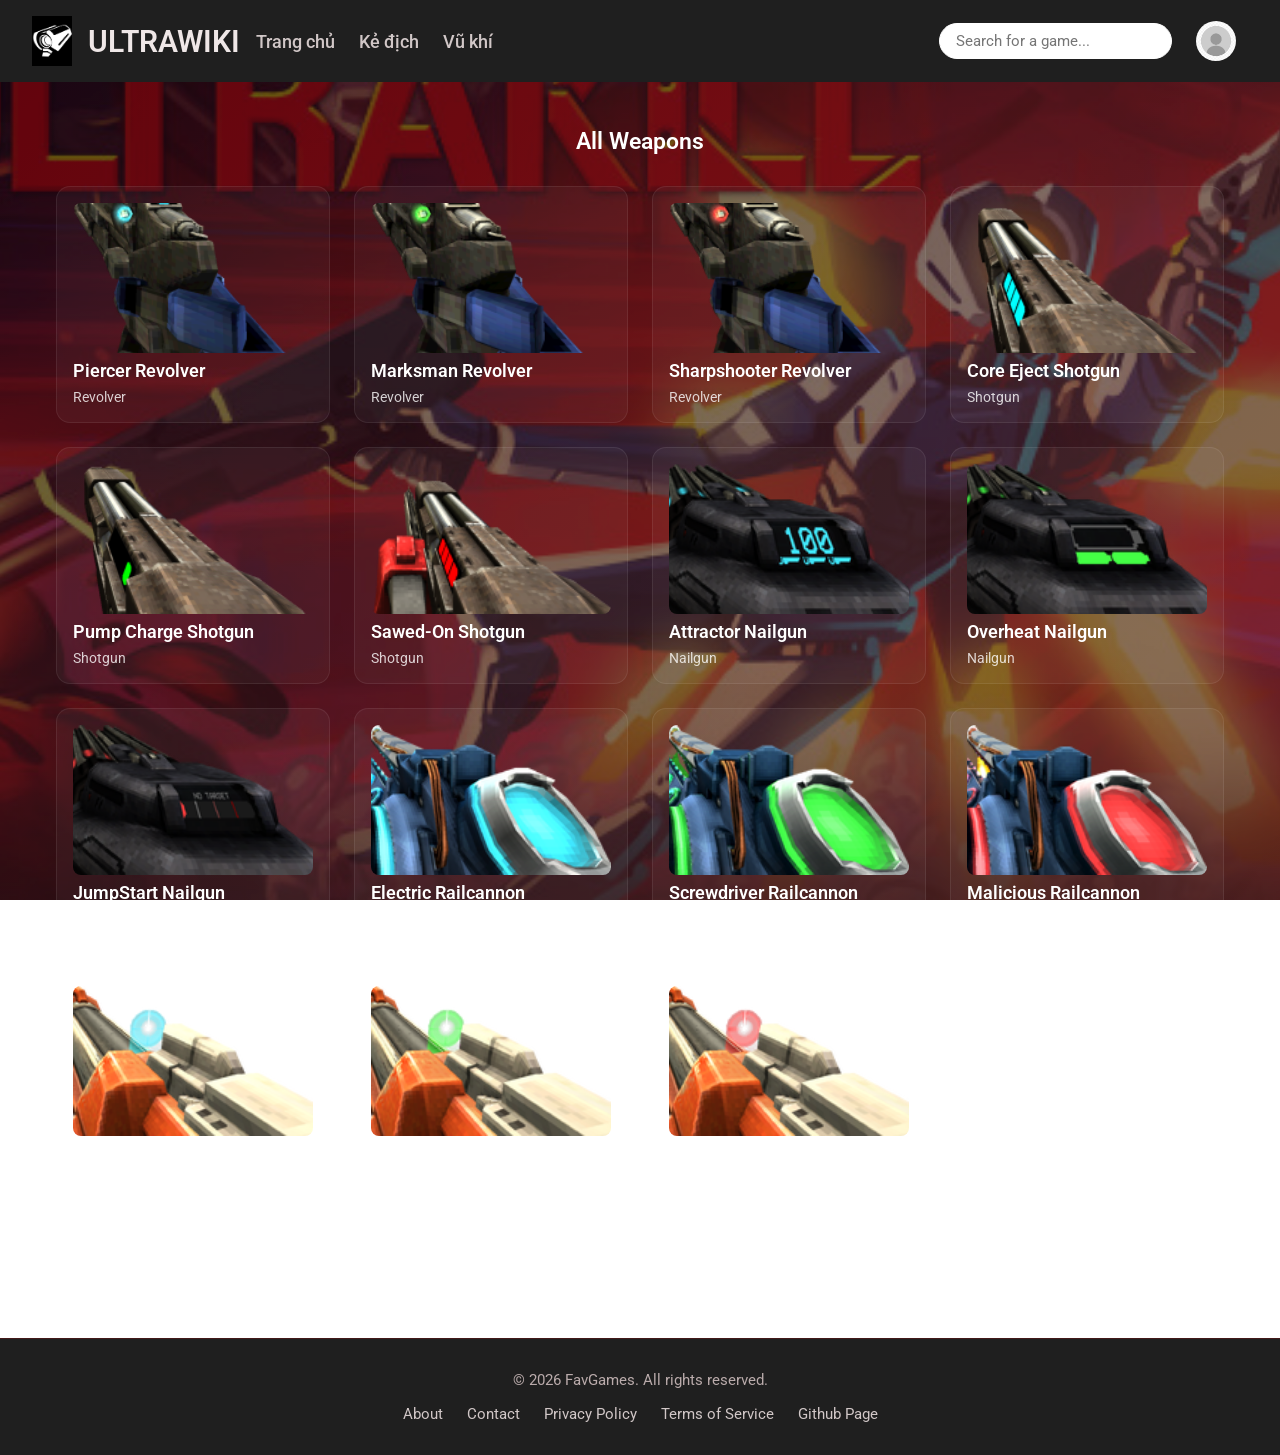
<file: access/html/weapon.html>
<!DOCTYPE html>
<html lang="en">
<head>
    <meta charset="UTF-8">
    <meta name="viewport" content="width=device-width, initial-scale=1.0">
    <title>ULTRAWIKI - Weapons</title>
    <link rel="stylesheet" href="../css/index.css">
</head>
<body>
    <!-- header -->
    <header class="header">
        <div class="left__side__header">
            <div class="logo">
                <h1>ULTRAWIKI</h1>
                <img src="../img/Logo.jpg" alt="ULTRAWIKI logo" class="logo__img">
            </div>
            <nav class="navbar">
                <a href="../../index.html" class="nav__link">Trang chủ</a>
                <a href="enemy.html" class="nav__link">Kẻ địch</a>
                <a href="weapon.html" class="nav__link">Vũ khí</a>
            </nav>
        </div>
        <div class="right__side__header">
            <input type="text" id="search-bar" placeholder="Search for a game...">
            <div class="account">
                <img src="../img/ryou yamada avatar.jpg" alt="User avatar" class="account__avatar">
                <h1 id="Username"></h1>
            </div>
        </div>
    </header>
    <!-- main content -->
    <div class="main__container container">
        <img src="../img/background.jpg" alt="" class="background__img">

        <section class="weapons-section">
            <h1>All Weapons</h1>
            <div id="weapons-list" class="weapons-grid"></div>
        </section>
    </div>
    <footer class="footer">
        <p>&copy; 2026 FavGames. All rights reserved.</p>
        <nav class="navbar footer-nav">
            <a href="#" class="footer__link">About</a>
            <a href="#" class="footer__link">Contact</a>
            <a href="#" class="footer__link">Privacy Policy</a>
            <a href="#" class="footer__link">Terms of Service</a>
            <a href="#" class="footer__link">Github Page</a>
        </nav>
    </footer>
    <script src="../js/index.js"></script>
    <script src="../js/render.js"></script>
</body>
</html>
</file>
<file: access/css/index.css>
/* GG fonts */
@import url('https://fonts.googleapis.com/css2?family=Geist:wght@100..900&family=Montserrat:ital,wght@0,100..900;1,100..900&family=Roboto:ital,wght@0,100..900;1,100..900&display=swap');

/*=============== GOOGLE FONTS ===============*/  
@import url('https://fonts.googleapis.com/css2?family=Geist:wght@100..900&family=Montserrat:ital,wght@0,100..900;1,100..900&family=Roboto:ital,wght@0,100..900;1,100..900&display=swap');


/*=============== VARIABLES CSS ===============*/
:root {
  --header-height: 3.5rem;

/*========== Colors (Dark Black & Red Theme) ==========*/

/* Dark black and red theme */
--hue: 0;

/* Red accent tones */
--first-color: hsl(0, 80%, 60%);
--first-color-alt: hsl(0, 90%, 45%);
--first-color-light: hsl(0, 80%, 70%);

/* Light text for dark backgrounds */
--title-color: hsl(0, 20%, 92%);
--text-color: hsl(0, 10%, 80%);
--text-color-light: hsl(0, 10%, 70%);

/* Dark backgrounds */
--white-color: hsl(0, 0%, 100%);
--body-color: hsl(0, 0%, 8%);
--container-color: hsl(0, 0%, 12%);

/* Dark shadow */
--shadow-color: hsla(0, 0%, 0%, 0.45);


  /*========== Font and typography ==========*/
  /*.5rem = 8px | 1rem = 16px ...*/
  --body-font:"Roboto", sans-serif;
  --biggest-font-size: 2rem;
  --h1-font-size: 1.5rem;
  --h2-font-size: 1.25rem;
  --h3-font-size: 1rem;
  --normal-font-size: .938rem;
  --small-font-size: .813rem;
  --smaller-font-size: .75rem;

  /*========== Font weight ==========*/
  --font-regular: 400;
  --font-medium: 500;
  --font-semi-bold: 600;

  /*========== z index ==========*/
  --z-tooltip: 10;
  --z-fixed: 100;
  --z-modal: 1000;
}

/*========== Responsive typography ==========*/
@media screen and (min-width: 1920px) {
  :root {
    --biggest-font-size: 4.5rem;
    --h1-font-size: 2.25rem;
    --h2-font-size: 1.5rem;
    --h3-font-size: 1.25rem;
    --normal-font-size: 1.125rem;
    --small-font-size: .875rem;
    --smaller-font-size: .813rem;
  }
}

/*=============== BASE ===============*/
* {
  box-sizing: border-box;
  padding: 0;
  margin: 0;
}

html {
  scroll-behavior: smooth;
}

body,
input,
textarea,
button {
  font-family: var(--body-font);
  font-size: var(--normal-font-size);
}

body {
  background-color: var(--body-color);
  color: var(--text-color);
  transition: background-color .4s;
}

input,
button,
textarea {
  border: none;
  outline: none;
}

h1, h2, h3, h4 {
  color: var(--title-color);
  font-weight: var(--font-semi-bold);
}

ul {
  list-style: none;
}

a {
  text-decoration: none;
}

img {
  display: block;
  max-width: 100%;
  height: auto;
}

/* Login */
/* New login page styles */
body {
  min-height: 100vh;
  background: linear-gradient(135deg, rgba(10, 5, 20, 0.92), hsl(0, 40%, 25%)), url('../img/background.jpg');
  background-size: cover;
  background-position: center;
  background-attachment: fixed;
}

.background__img {
  position: fixed;
  top: 0;
  left: 0;
  width: 100%;
  height: 100%;
  object-fit: cover;
  z-index: -1;
  opacity: 0.3;
}
.main__container {
  min-height: 100vh;
  display: flex;
  align-items: center;
  flex-direction: column;
  justify-content: center;
  padding: 1rem;
}

.login-card {
  width: min(380px, 100%);
  background: var(--container-color);
  border-radius: 16px;
  box-shadow: 0 16px 48px var(--shadow-color);
  padding: 1.75rem;
  display: flex;
  flex-direction: column;
  gap: 0.8rem;
  border: 1px solid hsl(0, 50%, 20%);
}

.login-card h1 {
  font-size: 1.8rem;
  margin-bottom: 0.15rem;
  color: var(--title-color);
}

.subheading {
  color: var(--text-color);
  margin-bottom: 0.9rem;
  font-size: 0.9rem;
}

.login-form {
  display: grid;
  gap: 0.7rem;
}

.form-message {
  color: var(--first-color);
  font-size: 0.9rem;
  min-height: 1.25rem;
  margin-top: 0.1rem;
}

.form-message.error {
  color: #ff6b6b;
}

.login-form label {
  font-weight: 600;
  color: var(--title-color);
  font-size: 0.85rem;
}

.login-form input {
  width: 100%;
  padding: 0.8rem 0.9rem;
  border: 1px solid hsl(0, 40%, 25%);
  border-radius: 8px;
  font-size: 0.9rem;
  color: var(--title-color);
  background: hsl(0, 0%, 12%);
  transition: border-color .2s, box-shadow .2s;
}

.login-form input:focus {
  border-color: var(--first-color);
  box-shadow: 0 0 0 3px rgba(10, 5, 20, 0.92);
}

.forgot-link {
  font-size: .85rem;
  color: var(--first-color-light);
  font-weight: 600;
  justify-self: end;
  transition: color 0.2s;
}

.forgot-link:hover {
  color: var(--first-color);
}

.btn {
  width: 100%;
  padding: 0.85rem;
  border-radius: 8px;
  cursor: pointer;
  font-weight: 700;
  font-size: 0.9rem;
  border: none;
  margin-top: 0.3rem;
}

.btn-primary {
  background: linear-gradient(90deg, var(--first-color) 0%, var(--first-color-alt) 100%);
  color: #fff;
  transition: transform .2s, box-shadow .2s;
}

.btn-primary:hover {
  transform: translateY(-2px);
  box-shadow: 0 8px 20px hsl(0, 40%, 20%);
}

.sign-up {
  text-align: center;
  color: var(--text-color-light);
  font-size: 0.85rem;
  margin-top: 0.3rem;
}

.sign-up a {
  color: var(--first-color-light);
  font-weight: 700;
  transition: color 0.2s;
}

.sign-up a:hover {
  color: var(--first-color);
}

@media (max-width: 500px) {
  .login-card {
    padding: 1.3rem;
  }

  .main__container {
    padding: 0.8rem;
  }

  .login-card h1 {
    font-size: 1.5rem;
  }
}

/* Header */
.header {
  background-color: var(--container-color);
  padding: 1rem 2rem;
  display: flex;
  align-items: center;
  justify-content: space-between;
  position: fixed;
  top: 0;
  left: 0;
  width: 100%;
  z-index: var(--z-fixed);
}

.left__side__header{
  display: flex;
  align-items: center;
  gap: 1rem;
}

.navbar {
  display: flex;
  gap: 1.5rem;
  align-items: center;
}

.footer {
  padding: 2rem 1rem;
  text-align: center;
  background: var(--container-color);
  border-top: 1px solid hsl(0, 45%, 18%);
  margin-top: 2rem;
  justify-content: center;
}

.footer p {
  color: var(--text-color-light);
  margin-bottom: 1rem;
}

.footer-nav {
  flex-wrap: wrap;
  justify-content: center;
  justify-content: center;
}

.footer__link {
  color: var(--text-color);
  font-size: 0.95rem;
  transition: color 0.2s;
}

.footer__link:hover {
  color: var(--first-color);
}

.nav__link {
  color: var(--text-color);
  font-weight: var(--font-medium);
  transition: color 0.2s;
  font-size: large;
}

.logo {
  display: flex;
  flex-direction: row-reverse;
  align-items: center;
  gap: 1rem;
}

.logo__img {
  width: 40px;
  height: 50px;
}

.right__side__header {
  display: flex;
  align-items: center;
  gap: 1.5rem;
}

#search-bar {
  padding: 0.5rem 1rem;
  border-radius: 20px;
  border: 1px solid hsl(0, 0%, 100%);
  background: hsl(0, 0%, 100%);
  color: var(--title-color);
  transition: border-color .2s, box-shadow .2s;
}

.account{
  display: flex;
  align-items: center;
  gap: 0.75rem;
}
.account__avatar {
  width: 40px;
  height: 40px;
  border-radius: 50%;
  object-fit: cover;
}

/* Game list vibe */
.intro-card {
  max-width: 900px;
  width: 100%;
  background: rgba(10, 5, 20, 0.92);
  border: 1px solid hsl(0, 45%, 18%);
  border-radius: 16px;
  padding: 1.8rem;
  margin-top: 5.2rem;
  display: flex;
  flex-direction: column;
  align-items: center;
  text-align: center;
  gap: 0.9rem;
  box-shadow: 0 16px 48px rgba(0, 0, 0, 0.35);
}

.intro-card h1 {
  font-size: 2rem;
  color: var(--title-color);
}

.button-group {
  display: flex;
  gap: 0.75rem;
  flex-wrap: wrap;
  justify-content: center;
  width: 100%;
  max-width: 420px;
}

.btn-secondary {
  background: rgba(255, 255, 255, 0.12);
  color: var(--title-color);
  border: 1px solid hsl(0, 45%, 60%);
}

.profile-section {
  max-width: 1200px;
  width: 100%;
  margin: 6rem auto 3rem;
  padding: 1rem;
}

.profile-grid {
  display: grid;
  grid-template-columns: 320px 1fr;
  gap: 2rem;
  align-items: start;
}

.profile-card {
  background: rgba(20, 12, 35, 0.92);
  border: 1px solid hsl(0, 45%, 18%);
  border-radius: 24px;
  padding: 2rem;
  box-shadow: 0 24px 60px rgba(0, 0, 0, 0.22);
}

.profile-avatar-wrap {
  width: 140px;
  height: 140px;
  margin: 0 auto 1.25rem;
  border-radius: 50%;
  overflow: hidden;
  border: 4px solid var(--first-color);
}

.profile-avatar {
  width: 100%;
  height: 100%;
  object-fit: cover;
}

.profile-card h1 {
  margin-bottom: 0.25rem;
  text-align: center;
}

.profile-username {
  text-align: center;
  color: var(--first-color-light);
  margin-bottom: 1rem;
}

.profile-description {
  color: var(--text-color-light);
  line-height: 1.8;
  margin-bottom: 1.5rem;
}

.profile-meta {
  list-style: none;
  display: grid;
  gap: 0.85rem;
  margin-bottom: 1.5rem;
}

.profile-meta li {
  background: rgba(255, 255, 255, 0.04);
  border: 1px solid hsla(0, 30%, 80%, 0.12);
  border-radius: 16px;
  padding: 1rem 1.2rem;
  color: var(--text-color-light);
}

.profile-actions {
  display: flex;
  gap: 1rem;
  flex-wrap: wrap;
  justify-content: center;
}

.weapon-display {
  display: flex;
  flex-direction: column;
  gap: 1.5rem;
}

.weapon-panel {
  background: rgba(255, 255, 255, 0.04);
  border: 1px solid rgba(255, 255, 255, 0.08);
  border-radius: 24px;
  padding: 1.25rem;
}

.weapon-panel-header {
  margin-bottom: 1rem;
}

.section-title {
  font-size: 1.35rem;
  margin: 0 0 0.35rem;
  color: #fff;
}

.section-subtitle {
  margin: 0;
  color: rgba(255, 255, 255, 0.68);
  font-size: 0.95rem;
}

.game-carousel {
  position: relative;
  overflow: hidden;
}

.carousel-container {
  display: flex;
  align-items: center;
  gap: 0.5rem;
}

.game-grid {
  display: flex;
  overflow-x: auto;
  scroll-snap-type: x mandatory;
  gap: 1rem;
  padding: 0.3rem 0.1rem;
  scroll-behavior: smooth;
  -webkit-overflow-scrolling: touch;
  flex: 1;
}

.game-card {
  flex: 0 0 220px;
  min-width: 220px;
  height: 240px;
  border: 1px solid hsl(0, 40%, 25%);
  border-radius: 14px;
  overflow: hidden;
  box-shadow: 0 12px 30px rgba(0, 0, 0, 0.24);
  transition: transform .2s, box-shadow .2s;
  background-size: cover;
  background-position: center;
  position: relative;
  display: flex;
  align-items: flex-end;
}

.game-card:hover {
  transform: translateY(-4px);
}

.game-card-info {
  width: 100%;
  background: linear-gradient(180deg, rgba(0,0,0,0) 0%, rgba(0,0,0,0.72) 100%);
  padding: 1rem;
  color: #fff;
}

.game-card-info h3 {
  margin: 0 0 0.35rem;
  font-size: 1rem;
}

.game-card-info p {
  margin: 0;
  font-size: 0.9rem;
  color: rgba(255,255,255,0.8);
}

.enemies-section, .weapons-section {
  max-width: 1200px;
  width: 100%;
  margin: 6rem auto 3rem;
  padding: 1rem;
}

.enemies-section h1, .weapons-section h1 {
  text-align: center;
  margin-bottom: 2rem;
  color: #fff;
}

.enemies-grid, .weapons-grid {
  display: grid;
  grid-template-columns: repeat(auto-fill, minmax(250px, 1fr));
  gap: 1.5rem;
}

.enemy-card, .weapon-card {
  background: rgba(255, 255, 255, 0.04);
  border: 1px solid rgba(255, 255, 255, 0.08);
  border-radius: 14px;
  padding: 1rem;
  transition: transform 0.2s;
  cursor: pointer;
}

.enemy-card:hover, .weapon-card:hover {
  transform: translateY(-4px);
}

.enemy-card img, .weapon-card img {
  width: 100%;
  height: 150px;
  object-fit: cover;
  border-radius: 8px;
  margin-bottom: 0.5rem;
}

.enemy-card h3, .weapon-card h3 {
  margin: 0 0 0.5rem;
  color: #fff;
  font-size: 1.1rem;
}

.enemy-card p, .weapon-card p {
  margin: 0;
  color: rgba(255, 255, 255, 0.8);
  font-size: 0.9rem;
}

.game-list-section {
  max-width: 1200px;
  width: 100%;
  margin: 2.5rem auto 3rem;
  padding: 0 1rem;
}

.category-label {
  color: var(--title-color);
  font-size: 1.5rem;
  margin: 1.5rem 0 0.9rem;
  font-weight: 700;
}

.game-carousel {
  position: relative;
}

.game-grid {
  display: flex;
  overflow-x: auto;
  scroll-snap-type: x mandatory;
  gap: 1rem;
  padding: 0.3rem 0.1rem;
  scroll-behavior: smooth;
  -webkit-overflow-scrolling: touch;
}

.game-card-link {
  display: block;
  text-decoration: none;
  color: inherit;
}

.game-grid::-webkit-scrollbar {
  height: 10px;
}

.game-grid::-webkit-scrollbar-thumb {
  background: hsl(0, 50%, 40%);
  border-radius: 999px;
}

.game-card {
  flex: 0 0 220px;
  min-width: 220px;
  height: 240px;
  border: 1px solid hsl(0, 40%, 25%);
  border-radius: 14px;
  overflow: hidden;
  box-shadow: 0 12px 30px rgba(0, 0, 0, 0.24);
  transition: transform .2s, box-shadow .2s;
  background-size: cover;
  background-position: center;
  position: relative;
  display: flex;
  align-items: flex-end;
}

.carousel-btn {
  position: absolute;
  top: 50%;
  transform: translateY(-50%);
  border: none;
  background: rgba(0, 0, 0, 0.55);
  color: #fff;
  width: 36px;
  height: 36px;
  border-radius: 50%;
  cursor: pointer;
  z-index: 10;
  display: flex;
  align-items: center;
  justify-content: center;
  font-size: 1.1rem;
  transition: background 0.2s;
}

.carousel-btn:hover {
  background: rgba(180, 40, 40, 0.8);
}

.carousel-btn.prev {
  left: 0.25rem;
}

.carousel-btn.next {
  right: 0.25rem;
}

#addEnemy {
  background: var(--first-color);
  color: #fff;
  border: none;
  padding: 0.75rem 1.25rem;
  border-radius: 8px;
  font-weight: 600;
  cursor: pointer;
  margin-bottom: 1rem;
  transition: background 0.2s, transform .2s;
  justify-self: end;
}

.enemy-form-container {
  width: 100%;
  background: rgba(15, 15, 40, 0.95);
  border: 1px solid hsla(0, 60%, 70%, 0.16);
  border-radius: 16px;
  padding: 1.2rem;
  margin-bottom: 1.5rem;
}

.enemy-form-table {
  width: 100%;
  border-collapse: separate;
  border-spacing: 0 1rem;
}

.enemy-form-table td {
  padding: 0.2rem 0.3rem;
  vertical-align: top;
}

.enemy-form-table label {
  display: block;
  margin-bottom: 0.4rem;
  color: var(--title-color);
  font-size: 0.9rem;
}

.enemy-form-table input,
.enemy-form-table textarea,
.enemy-form-table select {
  width: 100%;
  padding: 0.9rem 1rem;
  border-radius: 12px;
  border: 1px solid hsl(0, 40%, 25%);
  background: hsl(0, 0%, 12%);
  color: var(--title-color);
  resize: vertical;
}

.enemy-form-actions {
  display: flex;
  gap: 0.9rem;
  margin-top: 1rem;
  flex-wrap: wrap;
}

.enemy-form-actions .btn-secondary {
  background: transparent;
  color: var(--first-color);
  border: 1px solid var(--first-color);
}

@media (max-width: 900px) {
  .carousel-btn {
    width: 30px;
    height: 30px;
    font-size: 0.95rem;
  }
}

.game-card:hover {
  transform: translateY(-3px);
  box-shadow: 0 14px 28px rgba(0, 0, 0, 0.35);
}

.game-card::before {
  content: '';
  position: absolute;
  inset: 0;
  background: linear-gradient(to top, rgba(0, 0, 0, 0.65), rgba(0, 0, 0, 0.1));
}

.game-card .game-card-info {
  position: relative;
  z-index: 1;
  width: 100%;
  padding: 0.85rem;
  color: #fff;
}

.game-card .game-card-info h3 {
  margin: 0;
  font-size: 1.15rem;
}

.game-card .game-card-info p {
  margin: 0.35rem 0 0;
  font-size: 0.88rem;
  color: rgba(255, 255, 255, 0.9);
}

#detail-poster {
  width: 100%;
  max-width: 400px;
  border-radius: 12px;
  box-shadow: 0 16px 48px rgba(0, 0, 0, 0.35);
  justify-content: center;
  align-self: center;
}
@media (max-width: 768px) {
  .intro-card {
    margin-top: 6rem;
    padding: 1.4rem;
  }

  .game-card img {
    height: 150px;
  }
}

.btn-danger {
    background-color: #ff4d4d;
    color: white;
    border: none;
    padding: 8px 16px;
    cursor: pointer;
    border-radius: 4px;
    margin-top: 5px;
}

.btn-danger:hover {
    background-color: #cc0000;
}

/* Modal Background */
.modal {
    position: fixed;
    top: 0; left: 0;
    width: 100%; height: 100%;
    background: rgba(0, 0, 0, 0.7);
    display: flex;
    justify-content: center;
    align-items: center;
    z-index: 1000;
}

/* Modal Box */
.modal-content {
    background: #1a1a1a; /* Màu tối hợp với style game */
    padding: 20px;
    border-radius: 8px;
    width: 400px;
    color: white;
}

.form-group { margin-bottom: 15px; }
.form-group label { display: block; margin-bottom: 5px; }
.form-group input, .form-group textarea {
    width: 100%;
    padding: 8px;
    background: #333;
    border: 1px solid #444;
    color: white;
}

.modal-actions {
    display: flex;
    gap: 10px;
    justify-content: flex-end;
    margin-top: 20px;
}
</file>
